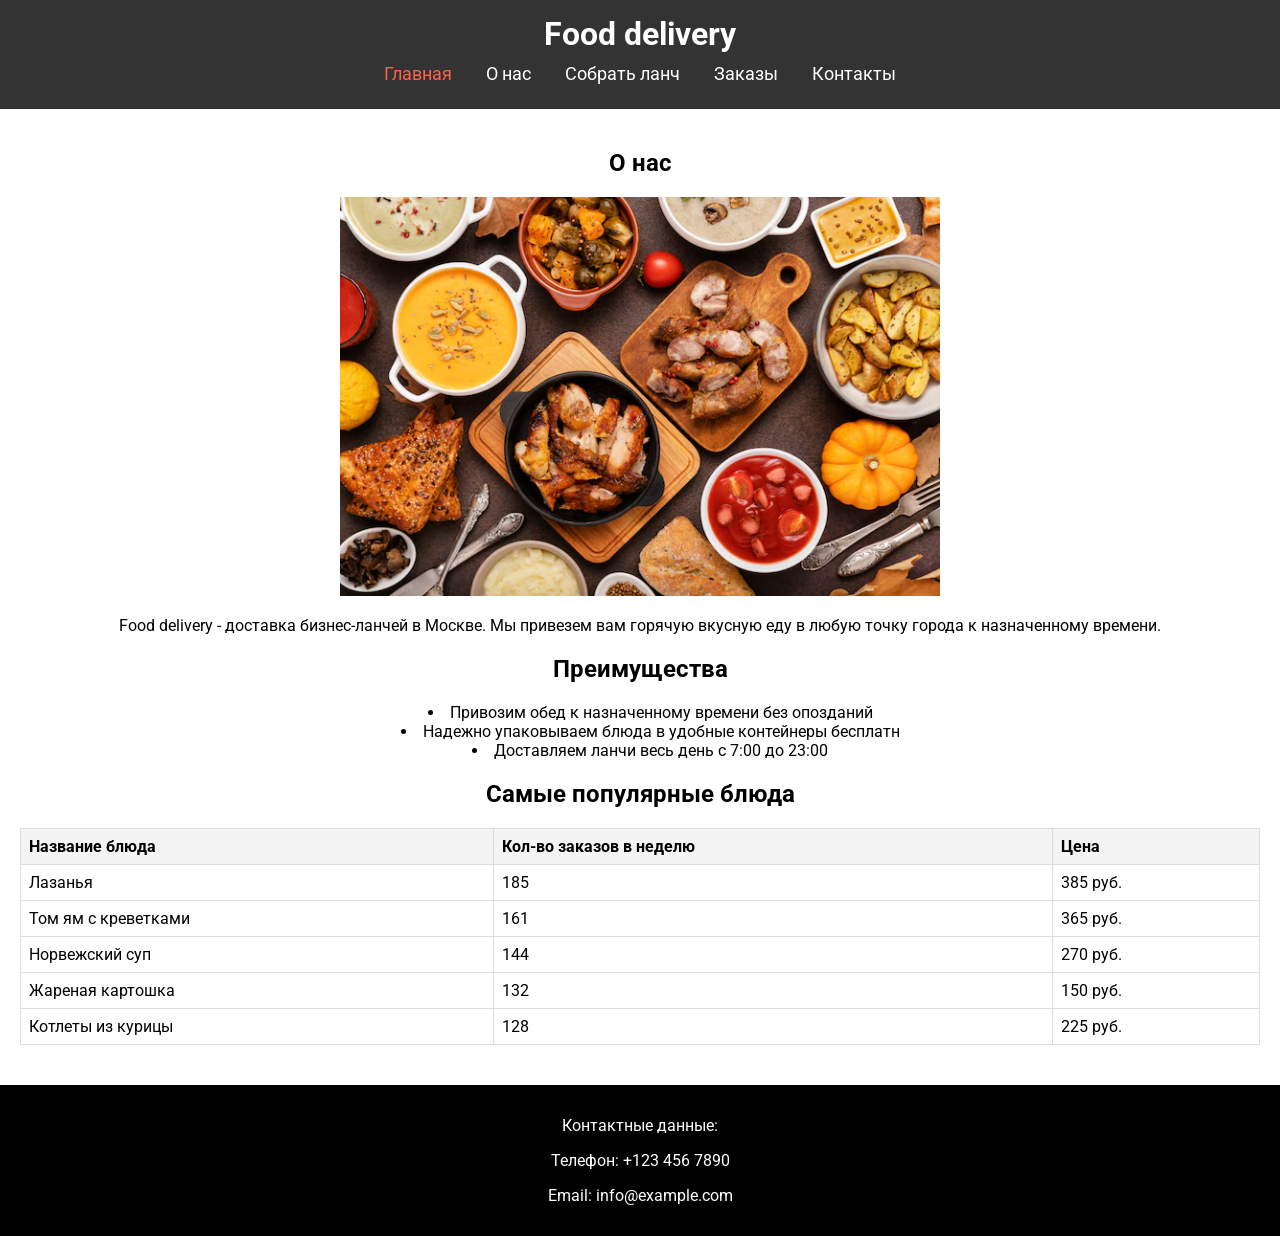
<file: secondary_lab/index.html>
<!DOCTYPE html>
<html lang="ru">
<head>
    <meta charset="UTF-8">
    <meta name="viewport" content="width=device-width, initial-scale=1.0">
    <title>1 lab</title>
    <link href="style.css" rel="stylesheet">

</head>
<body>
    <header>
        <h1>Food delivery </h1>
        <nav>
            <a class="active" href="index.html">Главная</a>
            <a href="#about">О нас</a>
            <a href="makeorder.html">Собрать ланч</a>
            <a href="#menu">Заказы</a>
            <a href="#contacts">Контакты</a>
        </nav>
    </header>

    <main>
        <section id="about">
            <h2>О нас</h2>
            <center><img src="img/top-view-on-table-full-of-food_23-2149209253.png" alt="Изображение еды"></center>
            <p>Food delivery - доставка бизнес-ланчей в Москве. Мы привезем вам горячую вкусную
еду в любую точку города к назначенному времени.</p>
        </section>

        <section>
            <h2>Преимущества</h2>
            <ul>
                <li>Привозим обед к назначенному времени без опозданий</li>
                <li> Надежно упаковываем блюда в удобные контейнеры бесплатн</li>
                <li> Доставляем ланчи весь день с 7:00 до 23:00</li>
            </ul>
        </section>
<section id="menu">
            <h2>Самые популярные блюда</h2>
            <table>
                <thead>
                    <tr>
                        <th>Название блюда</th>
                        <th>Кол-во заказов в неделю</th>
                        <th>Цена</th>
                    </tr>
                </thead>
                <tbody>
                    <tr>
                        <td>Лазанья</td>
                        <td>185</td>
                        <td>385 руб.</td>
                    </tr>
                    <tr>
                        <td>Том ям с креветками</td>
                        <td>161</td>
                        <td>365 руб.</td>
                    </tr>
                    <tr>
                        <td>Норвежский суп</td>
                        <td>144</td>
                        <td>270 руб.</td>
                    </tr>
                    <tr>
                        <td>Жареная картошка</td>
                        <td>132</td>
                        <td>150 руб.</td>
                    </tr>
                    <tr>
                        <td>Котлеты из курицы</td>
                        <td>128</td>
                        <td>225 руб.</td>
                    </tr>
                </tbody>
            </table>
        </section>
    </main>

    <footer id="contacts">
        <p>Контактные данные:</p>
        <p>Телефон: <a href="tel:+1234567890">+123 456 7890</a></p>
        <p>Email: <a href="mailto:info@example.com">info@example.com</a></p>
    </footer>
</body>
</html>
</file>
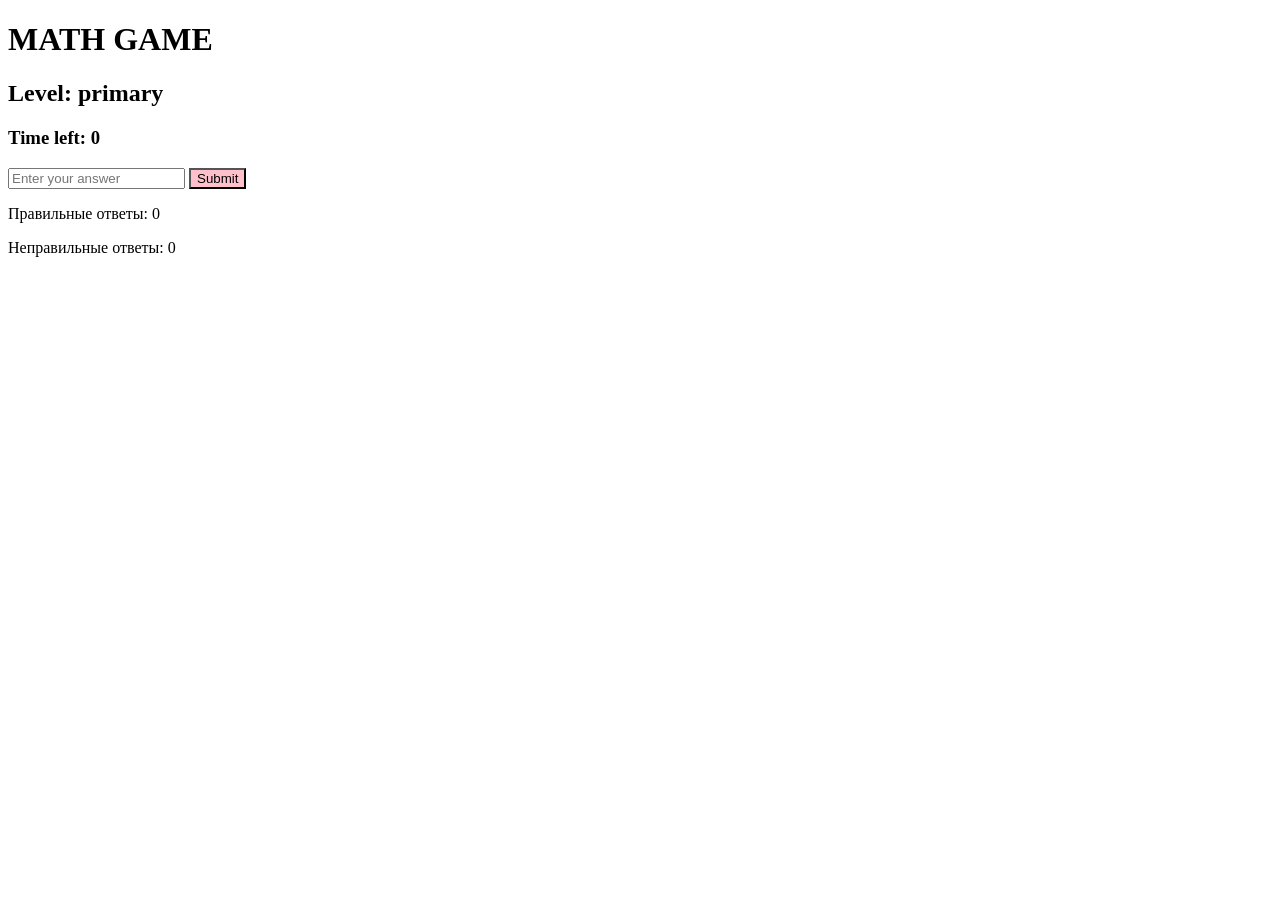
<file: math.html>
<!DOCTYPE html>
<html lang="ru">
<head>
    <meta charset="UTF-8">
    <meta name="viewport" content="width=device-width, initial-scale=1.0">
    <title>MATH GAME</title>
    <link rel="stylesheet" href="D:\Sites\homework\math.css">
</head>
<body>
    <div class="game-container">
        <h1><strong>MATH GAME</strong></h1>
        <h2 id="level">Level: primary</h2>
        <h3 id="time">Time left: 0</h3>
        <div id="question"></div>
        <input type="number" id="answer" placeholder="Enter your answer">
        <button id="submit" style="background-color: pink;">Submit</button>
        <div id="result"></div>
        <div id="scoreboard">
            <p>Правильные ответы: <span id="correct-count">0</span></p>
            <p>Неправильные ответы: <span id="incorrect-count">0</span></p>
        </div>
        <button id="restart" style="display:none;">Restart Game</button>
    </div>

    <script src="D:\Sites\homework\math.js"></script>
</body>
</html>
</file>
<file: secondary_lab/style.css>
@import url('https://fonts.googleapis.com/css2?family=Roboto:ital,wght@0,100;0,300;0,400;0,500;0,700;0,900;1,100;1,300;1,400;1,500;1,700;1,900&display=swap');
* {
    font-family: 'Roboto', serif;
    box-sizing: border-box;
    text-align: center;
}
body {
    
    margin: 0;
    padding: 0;
}
header {
    background-color: #333;
    color: #fff;
    padding: 15px;
    text-align: center;
}

header h1 {
    margin: 0;
}
header nav a.active {
    color: tomato;
}
nav {
    margin: 10px 0;
}
nav a {
    color: #fff;
    margin: 0 15px;
    text-decoration: none;
    font-size: 18px;
}
nav a:hover {
    text-decoration: underline;
    color: #fd0101;
}
main {
    padding: 20px;
}
section {
    margin-bottom: 20px;
}
img {
    width: 100%;
    height: auto;
    max-width: 600px;
    
}
ul {
    list-style-type: disc;
    list-style-position: inside;
    padding-left: 20px;
    
}
table {
    width: 100%;
    border-collapse: collapse;
    margin-top: 10px;
}
table, th, td {
    border: 1px solid #ddd;
}
th, td {
    padding: 8px;
    text-align: left;
}
th {
    background-color: #f4f4f4;
}
footer {
    background-color: black;
    color: white;
    padding: 15px;
    /*text-align: center;*/
}
footer a {
    color: white;
    text-decoration: none;
}
footer a:hover {
    text-decoration: underline;
    color: #ff0000;
}

@media screen and (max-width: 800px) { 
    .grid-container { 
        grid-template-columns: 1fr; /* Один столбец на узких экранах */ 
    } 
     
    nav { 
        display: flex; 
        align-items: center; 
        justify-content: space-between; 
        flex-wrap: wrap; 
    } 
} 
 
@media screen and (min-width: 600px) and (max-width: 799px) { 
    h1 { 
        text-align: center; 
    } 
     
    nav { 
        display: flex; 
        flex-direction: column; 
        align-items: center; 
    } 
 
    h2 { 
        text-align: center; 
    } 
 
    .grid-container { 
        grid-template-columns: repeat(2, 1fr); /* Два столбца на средних экранах */ 
    } 
}
</file>
